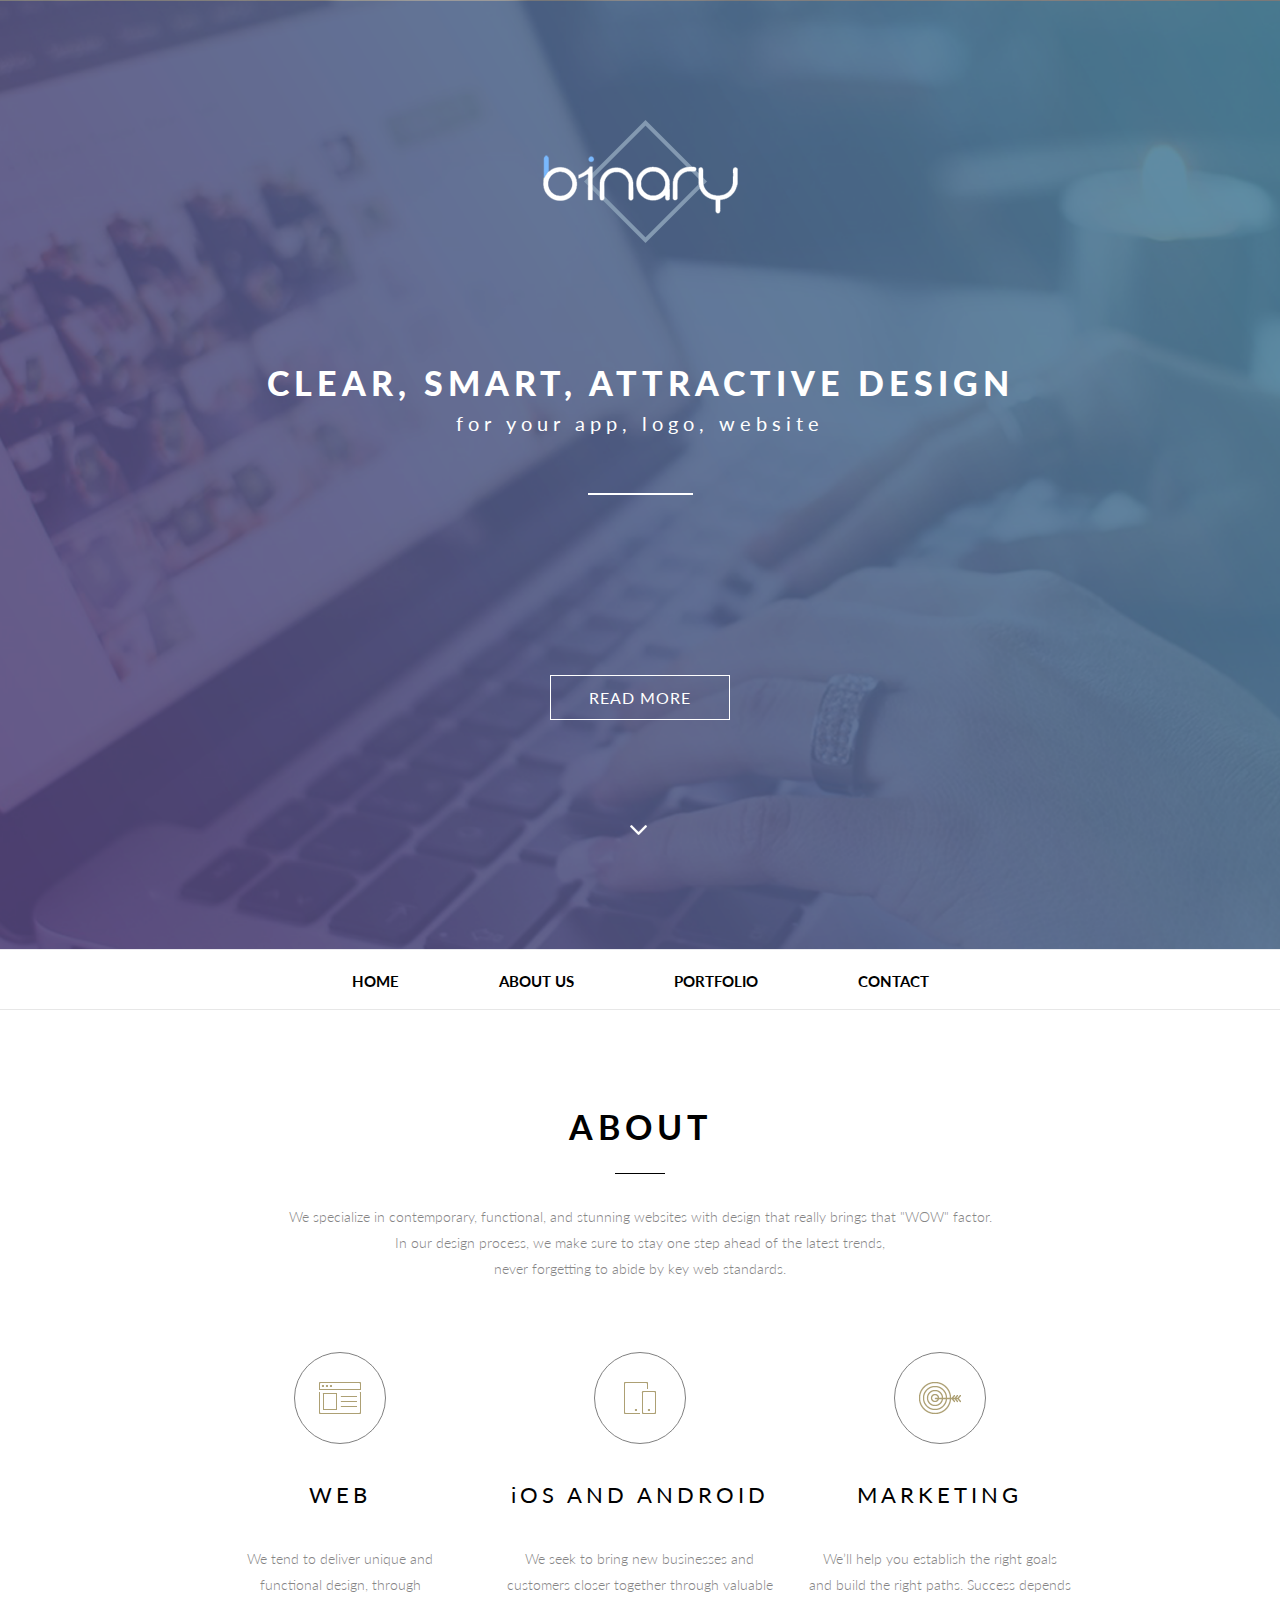
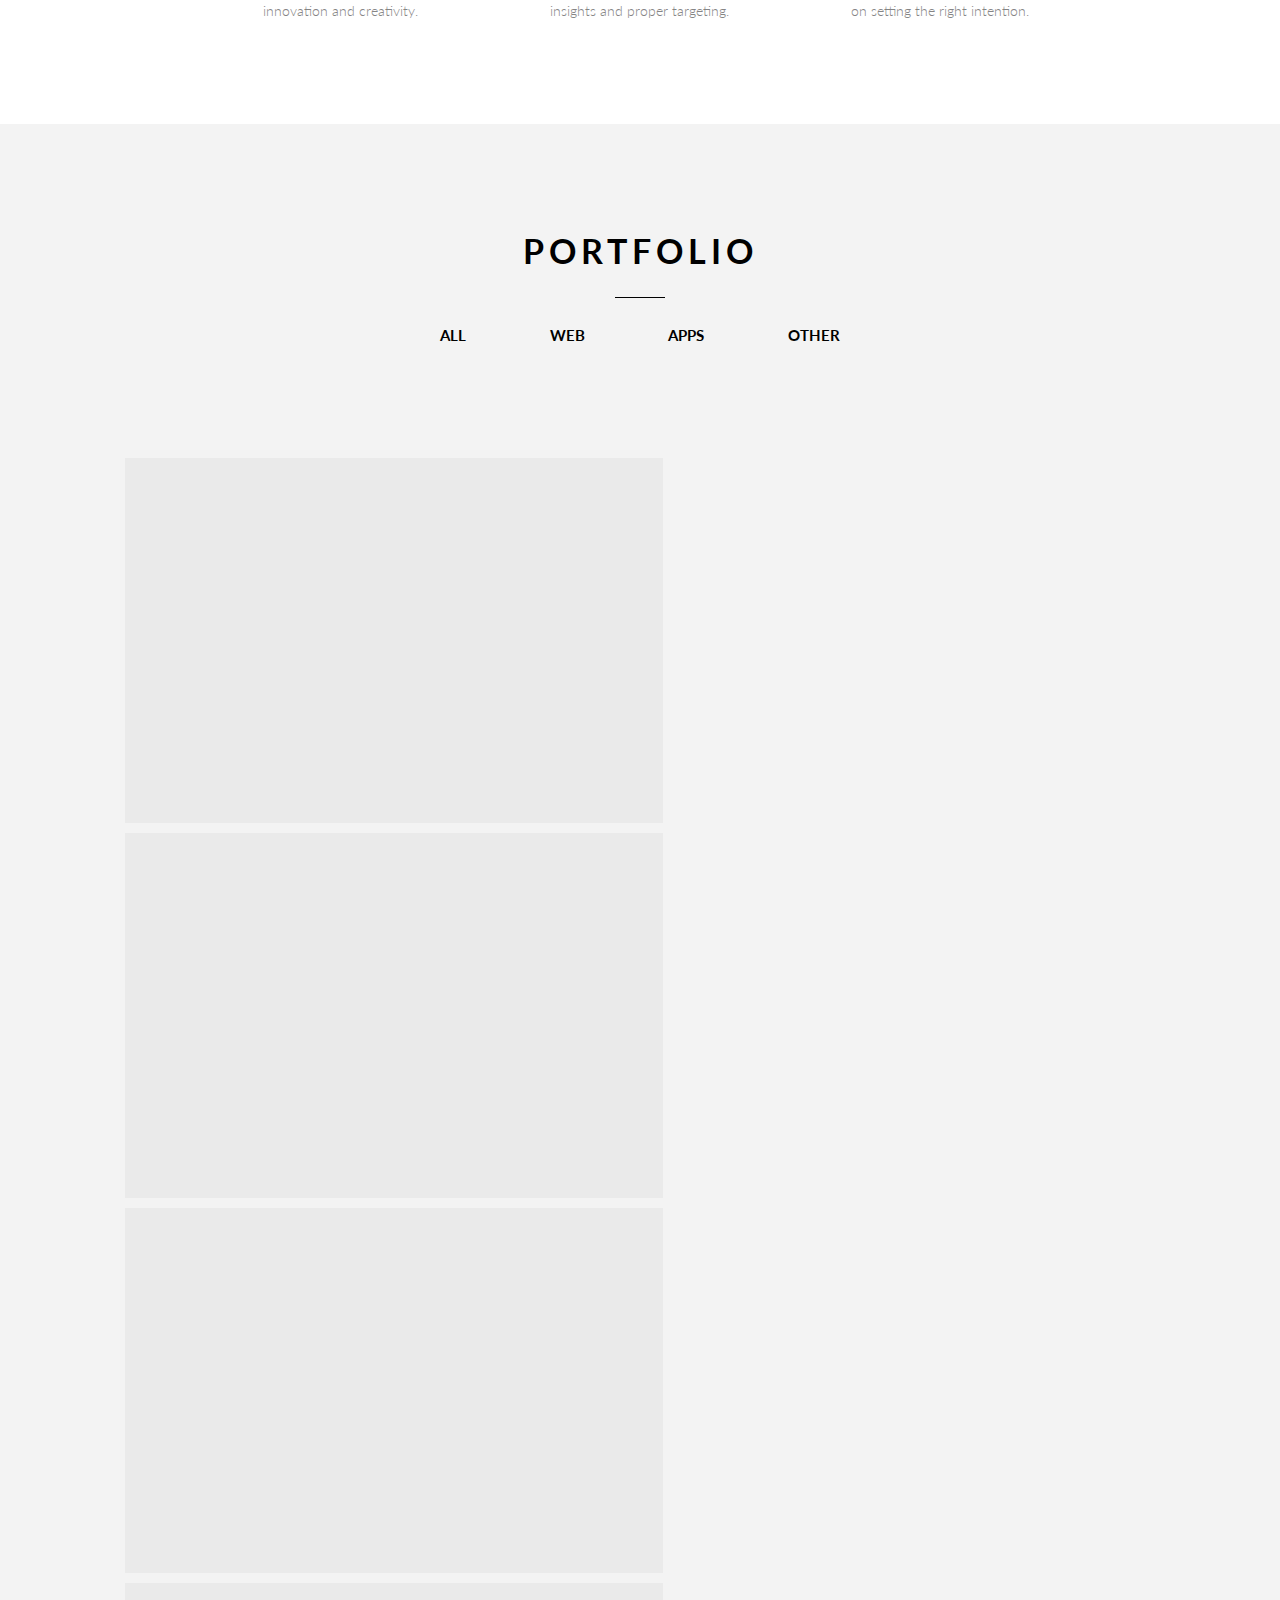
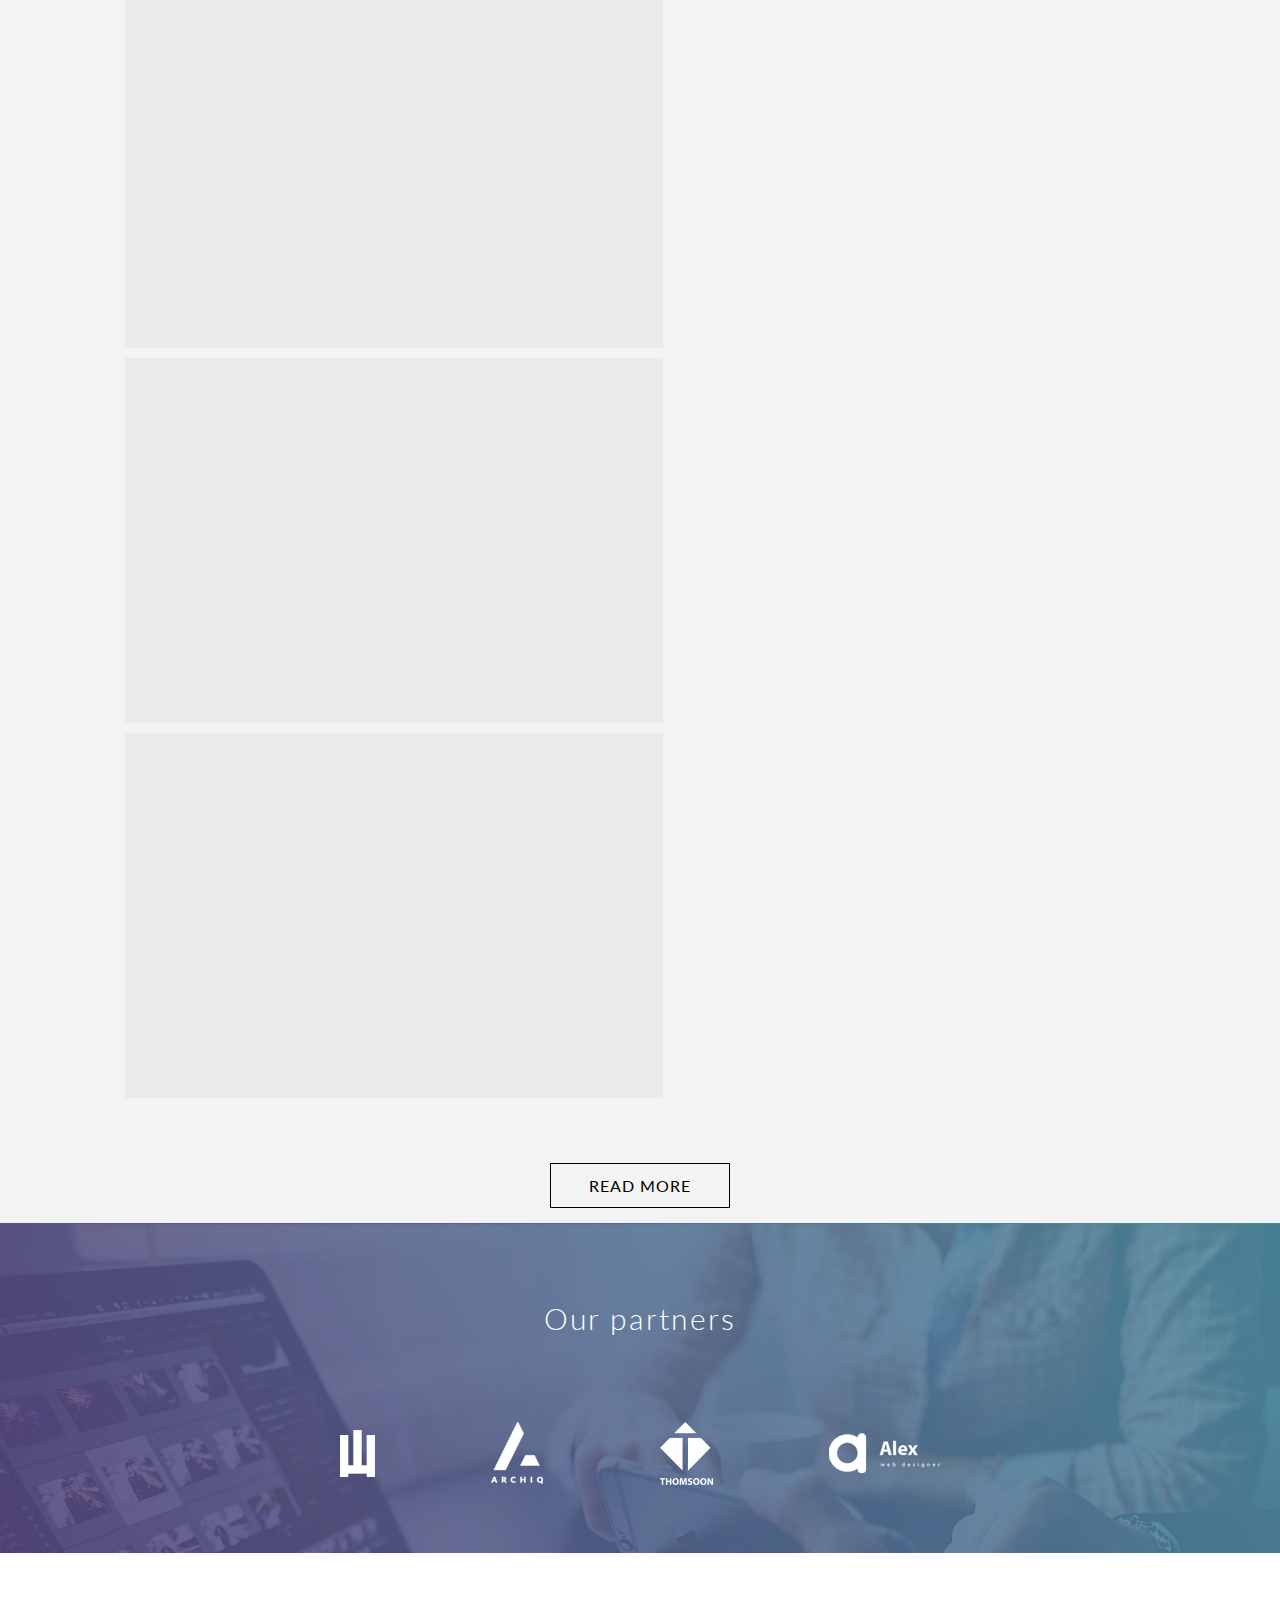
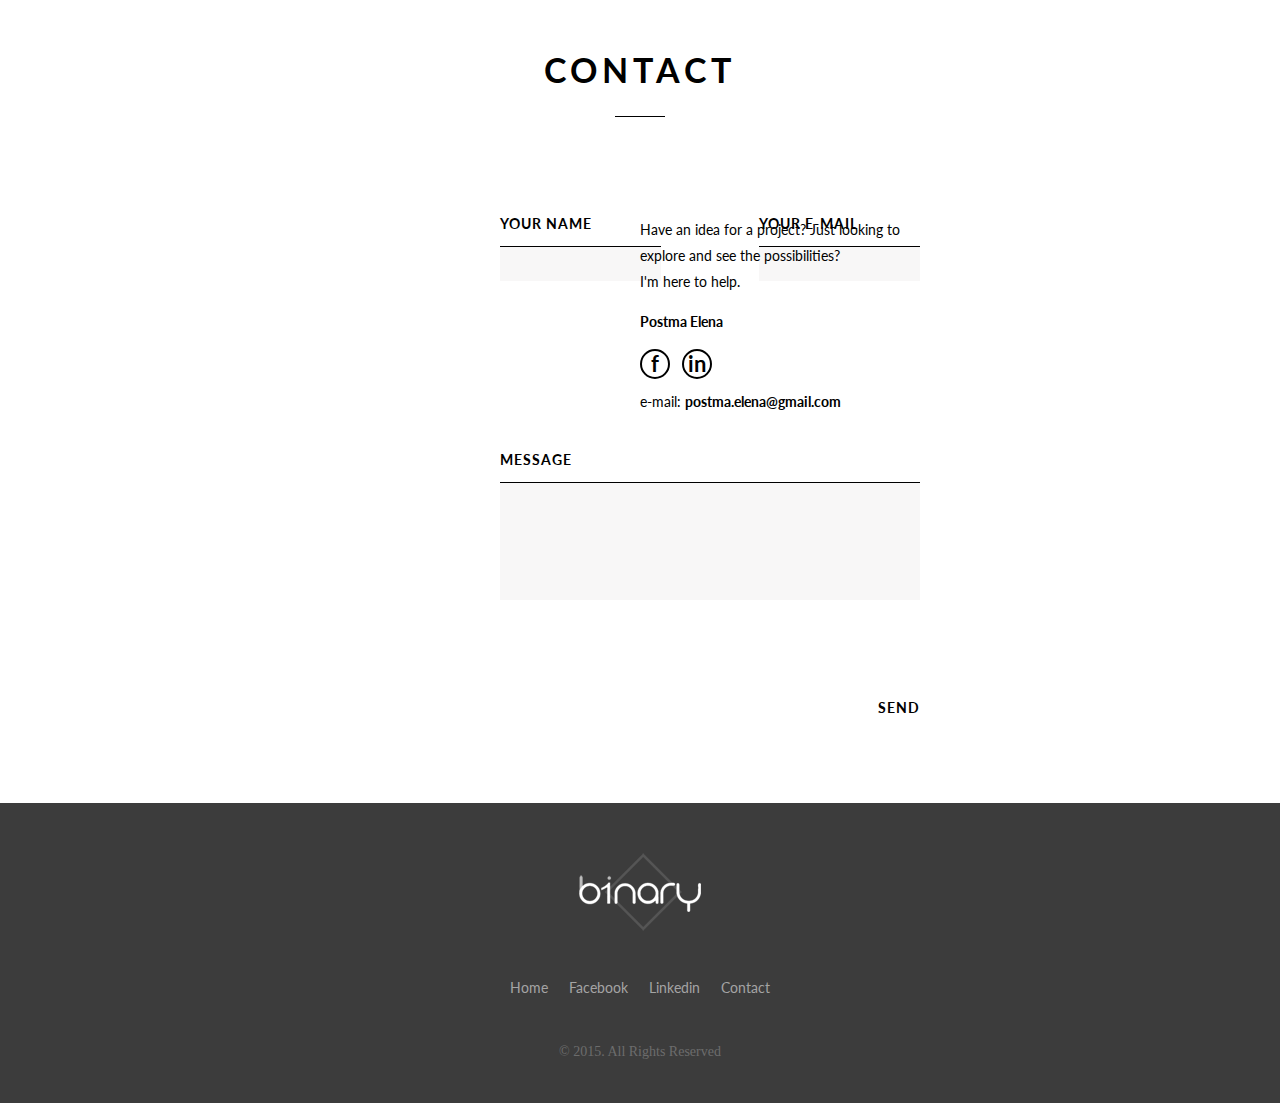
<file: index.html>
<!DOCTYPE html>
<html lang="en">

<head>
    <meta charset="UTF-8">
    <meta http-equiv="X-UA-Compatible" content="IE=edge">
    <meta name="viewport" content="width=device-width, initial-scale=1.0">
    <title>Binary</title>
    <link rel="stylesheet" href="./style/style.css">
    <link rel="preconnect" href="https://fonts.googleapis.com">
    <link rel="preconnect" href="https://fonts.gstatic.com" crossorigin>
    <link href="https://fonts.googleapis.com/css2?family=Lato:wght@300;400;700&display=swap" rel="stylesheet">
</head>

<body>
    <div class="body">
        <header class="header" id="home-id">
            <div class="header__logo">
                <img src="./img/header/logo.svg" alt="logo" class="logo">
            </div>
            <div class="header__text">Clear, smart, attractive design</br>
                for your app, logo, website</div>
            <div class="header__line line"></div>
            <a href="#about-id"><button class="header__button button">READ MORE</button></a>
            <div class="header__arrowDown">
                <img src="./img/header/Arrow-down.svg" alt="arrow" class="arrow">
            </div>
        </header>
        <nav class="main-menu">
            <ul class="menu">
                <li class="menu__item"><a href="#home-id">HOME</a></li>
                <li class="menu__item"><a href="#about-id">ABOUT US</a></li>
                <li class="menu__item"><a href="#portfolio-id">PORTFOLIO</a></li>
                <li class="menu__item"><a href="#contact-id">CONTACT</a></li>
            </ul>
        </nav>
        <div class="about">
            <div class="about__body">
                <div class="about__title title" id="about-id">ABOUT</div>
                <div class="about__text">We specialize in contemporary, functional, and stunning websites with design
                    that really brings that "WOW" factor.</br> In our design process, we make sure to stay one step
                    ahead of the latest trends,</br> never forgetting to abide by key web standards.</div>
                <div class="about__row">
                    <div class="about__column">
                        <div class="about-item item">
                            <div class="about-item__img">
                                <img src="./img/about/img1.svg" alt="img">
                            </div>
                            <div class="about-item__header">WEB</div>
                            <div class="about-item__text">We tend to deliver unique and </br>functional design,
                                through</br> innovation and creativity.</div>
                        </div>
                    </div>
                    <div class="about__column">
                        <div class="about-item item">
                            <div class="about-item__img">
                                <img src="./img/about/img2.svg" alt="img">
                            </div>
                            <div class="about-item__header">iOS AND ANDROID</div>
                            <div class="about-item__text">We seek to bring new businesses and </br>customers closer
                                together through valuable </br>insights and proper targeting.</div>
                        </div>
                    </div>
                    <div class="about__column">
                        <div class="about-item item">
                            <div class="about-item__img">
                                <img src="./img/about/img3.svg" alt="img">
                            </div>
                            <div class="about-item__header">MARKETING</div>
                            <div class="about-item__text">We’ll help you establish the right goals </br>and build the
                                right paths. Success depends </br>on setting the right intention.</div>
                        </div>
                    </div>
                </div>
            </div>
        </div>
        <div class="portfolio" id="portfolio-id">
            <div class="portfolio__body">
                <div class="porfolio__title title">PORTFOLIO</div>
                <nav class="portfolio__navigation">
                    <ul class="portfolio-menu">
                        <li class="portfolio-menu__item"><a href="#">ALL</a></li>
                        <li class="portfolio-menu__item"><a href="#">WEB</a></li>
                        <li class="portfolio-menu__item"><a href="#">APPS</a></li>
                        <li class="portfolio-menu__item"><a href="#">OTHER</a></li>
                    </ul>
                </nav>
                <div class="portfolio__container">
                    <div class="container-item"></div>
                    <div class="container-item"></div>
                    <div class="container-item"></div>
                    <div class="container-item"></div>
                    <div class="container-item"></div>
                    <div class="container-item"></div>
                </div>
                <button class="portfolio__button button">READ MORE</button>
            </div>
        </div>
        <div class="partners">
            <div class="partners__body">
                <div class="partners__header">Our partners</div>
                <div class="partners__logos">
                    <div class="partners__row">
                        <div class="partners__columns">
                            <img src="./img/partners/partner1.png" alt="partner">
                        </div>
                        <div class="partners__columns">
                            <img src="./img/partners/partner2.png" alt="partner">
                        </div>
                        <div class="partners__columns">
                            <img src="./img/partners/partner3.png" alt="partner">
                        </div>
                        <div class="partners__columns">
                            <img src="./img/partners/partner4.png" alt="partner">
                        </div>
                    </div>
                </div>
            </div>
        </div>
        <div class="contact" id="contact-id">
            <div class="contact__body">
                <div class="contact__title title">CONTACT</div>
                <div class="contact__row">
                <div class="contact__column">
                    <div class="form">
                        <div class="form__row">
                            <div class="form__name short-form">
                                <div class="short-form__header">YOUR NAME</div>
                                <input class="short-form__input"></input>
                            </div>
                            <div class="form__email short-form">
                                <div class="short-form__header">YOUR E-MAIL</div>
                                <input class="short-form__input"></input>
                            </div>
                        </div>
                        <div class="form__row">
                            <div class="form__message large-form">
                                <div class="large-form__header">MESSAGE</div>
                                <input class="large-form__input"></input>
                            </div>
                        </div>
                        <div class="form__send-row">
                            <button class="form__send">SEND</button>
                        </div>
                    </div>
                </div>
                <div class="contact__column">
                    <div class="contact__text">
                        <p class="contact__p">Have an idea for a project? Just looking to </br>
                            explore and see the possibilities?</br>
                            I'm here to help.
                        </p>
                        <p class="contact__p"><b>Postma Elena</b></p>
                        <div class="socials">
                            <a href="#"><div class="contact__f social">f</div></a>
                            <a href="#"><div class="contact__in social">in</div></a>
                        </div>
                        <p class="contact__p">e-mail: <b>postma.elena@gmail.com</b></p>
                    </div>
                </div>
            </div>
            </div>
        </div>
        <footer class="footer">
            <div class="footer__body">
                <div class="footer__logo">
                    <img src="./img/footer/logo-footer.svg" alt="logo" class="logo">
                </div>
                <div>
                    <ul class="footer-menu">
                        <li class="footer-menu__item"><a href="#home-id">Home</a></li>
                        <li class="footer-menu__item"><a href="#">Facebook</a></li>
                        <li class="footer-menu__item"><a href="#">Linkedin</a></li>
                        <li class="footer-menu__item"><a href="#contact-id">Contact</a></li>
                    </ul>
                </div>
                <div class="footer__text">© 2015. All Rights Reserved </div>
            </div>
        </footer>
    </div>
</body>

</html>
</file>
<file: style/style.css>
@charset "UTF-8";
@import url("https://fonts.googleapis.com/css2?family=Lato:wght@300;400;700&display=swap");
/*Обнуление*/
* {
  padding: 0;
  margin: 0;
  border: 0;
}

*, *:before, *:after {
  -webkit-box-sizing: border-box;
  box-sizing: border-box;
}

:focus, :active {
  outline: none;
}

a:focus, a:active {
  outline: none;
}

nav, footer, header, aside {
  display: block;
}

html, body {
  height: 100%;
  width: 100%;
  font-size: 100%;
  line-height: 1;
  font-size: 14px;
  -ms-text-size-adjust: 100%;
  -moz-text-size-adjust: 100%;
  -webkit-text-size-adjust: 100%;
}

input, button, textarea {
  font-family: inherit;
}

input::-ms-clear {
  display: none;
}

button {
  cursor: pointer;
}

button::-moz-focus-inner {
  padding: 0;
  border: 0;
}

a, a:visited {
  text-decoration: none;
  color: inherit;
}

a:hover {
  text-decoration: none;
}

ul li {
  list-style: none;
}

img {
  vertical-align: top;
}

h1, h2, h3, h4, h5, h6 {
  font-size: inherit;
  font-weight: inherit;
}

/*--------------------*/
body {
  width: 100%;
  height: 100%;
  font-family: "Lato";
}

.header {
  width: 100%;
  height: 950px;
  background: url(../img/header/BG-Header.png) no-repeat;
  background-size: cover;
}

.header__logo {
  max-width: -webkit-max-content;
  max-width: -moz-max-content;
  max-width: max-content;
  max-height: -webkit-max-content;
  max-height: -moz-max-content;
  max-height: max-content;
  margin: 0 auto;
  padding: 120px;
}

.header__text {
  text-align: center;
  color: #ffffff;
  letter-spacing: 5px;
  line-height: 40px;
  font-weight: 400;
  font-size: 20px;
  margin: 0 0 50px 0;
}

.header__text:first-line {
  font-size: 34px;
  font-weight: 900;
  text-transform: uppercase;
}

.header__line {
  margin: 50px auto;
}

.header__button {
  margin: 130px auto;
}

.header__arrowDown {
  position: absolute;
  width: 20px;
  height: 20px;
  left: 0;
  right: 0;
  margin: 280px auto;
}

.line {
  width: 105px;
  height: 2px;
  background: #ffffff;
}

.button {
  position: absolute;
  left: 0;
  right: 0;
  width: 180px;
  height: 45px;
  color: #ffffff;
  border: 1px solid #ffffff;
  font-weight: 400;
  font-size: 16px;
  letter-spacing: 1px;
  text-align: center;
  line-height: 40px;
  background: transparent;
}

.main-menu {
  height: 60px;
  width: 100%;
  position: -webkit-sticky;
  position: sticky;
  top: 0;
  background: #ffffff;
  border-bottom: 1px solid #e7e7e7;
  z-index: 1;
}

.menu {
  display: -webkit-box;
  display: -ms-flexbox;
  display: flex;
  -webkit-box-pack: center;
      -ms-flex-pack: center;
          justify-content: center;
  -webkit-box-align: center;
      -ms-flex-align: center;
          align-items: center;
}

.menu__item {
  margin: 24px 50px;
  font-size: 15px;
  font-weight: 700;
  color: #000;
}

.menu__item a:hover {
  color: #ada074;
}

.about__body {
  max-width: 900px;
  margin: 100px auto;
}

.about__column {
  width: 33.3333%;
}

.about__title {
  margin: 0 0 30px 0;
}

.about__text {
  font-size: 14px;
  line-height: 26px;
  color: #868585;
  font-weight: 300;
  text-align: center;
  margin: 0 0 70px 0;
}

.about__row {
  display: -webkit-box;
  display: -ms-flexbox;
  display: flex;
  -webkit-box-orient: horizontal;
  -webkit-box-direction: normal;
      -ms-flex-direction: row;
          flex-direction: row;
  -webkit-box-pack: center;
      -ms-flex-pack: center;
          justify-content: center;
  -webkit-box-align: center;
      -ms-flex-align: center;
          align-items: center;
}

.title {
  position: relative;
  font-size: 34px;
  letter-spacing: 5px;
  color: #000;
  font-weight: 700;
  text-align: center;
  padding: 0 0 30px 0;
}

.title:after {
  content: '';
  position: absolute;
  width: 50px;
  bottom: 0;
  height: 1px;
  left: 50%;
  background: #000;
  margin: 0 0 0 -25px;
}

.about-item__img {
  display: -webkit-box;
  display: -ms-flexbox;
  display: flex;
  -webkit-box-align: center;
      -ms-flex-align: center;
          align-items: center;
  -webkit-box-pack: center;
      -ms-flex-pack: center;
          justify-content: center;
  margin: 0 auto;
  border: 1px solid grey;
  border-radius: 50%;
  width: 92px;
  height: 92px;
}

.about-item__header {
  font-size: 22px;
  letter-spacing: 4px;
  color: #000000;
  font-weight: 400;
  text-align: center;
  margin: 40px 0;
}

.about-item__text {
  font-size: 14px;
  line-height: 26px;
  color: #868585;
  font-weight: 300;
  text-align: center;
}

.item {
  -webkit-box-align: center;
      -ms-flex-align: center;
          align-items: center;
  -webkit-box-pack: center;
      -ms-flex-pack: center;
          justify-content: center;
}

.portfolio__body {
  max-width: 100%;
  max-height: -webkit-max-content;
  max-height: -moz-max-content;
  max-height: max-content;
  background: #f3f3f3;
  padding: 110px;
}

.portfolio__navigation {
  width: 400px;
  margin: 0 auto;
  padding: 0 0 100px 0;
}

.portfolio__container {
  position: relative;
  margin: 0 auto;
  display: -webkit-box;
  display: -ms-flexbox;
  display: flex;
  max-width: 1130px;
  max-height: -webkit-max-content;
  max-height: -moz-max-content;
  max-height: max-content;
  -webkit-box-pack: justify;
      -ms-flex-pack: justify;
          justify-content: space-between;
  -ms-flex-wrap: wrap;
      flex-wrap: wrap;
  -webkit-box-align: center;
      -ms-flex-align: center;
          align-items: center;
  padding: 10px;
}

.portfolio__button {
  color: #000;
  border-color: #000;
  margin: 50px auto;
}

.portfolio-menu {
  margin: 30px 0px auto;
  display: -webkit-box;
  display: -ms-flexbox;
  display: flex;
  -webkit-box-pack: justify;
      -ms-flex-pack: justify;
          justify-content: space-between;
  -webkit-box-align: center;
      -ms-flex-align: center;
          align-items: center;
}

.portfolio-menu__item {
  font-size: 15px;
  font-weight: 700;
  color: #000;
}

.portfolio-menu__item a:hover {
  color: #ada074;
}

.container-item {
  width: 538px;
  height: 365px;
  background: #eaeaea;
  margin: 5px;
}

.partners__body {
  background: url(../img/partners/partner-bg.png) no-repeat;
  width: 100%;
  background-size: cover;
}

.partners__header {
  padding: 80px 0 120px;
  font-size: 30px;
  letter-spacing: 2px;
  color: #ffffff;
  font-weight: 300;
  text-align: center;
}

.partners__row {
  display: -webkit-box;
  display: -ms-flexbox;
  display: flex;
  width: 600px;
  height: 70px;
  -webkit-box-pack: justify;
      -ms-flex-pack: justify;
          justify-content: space-between;
  -webkit-box-align: center;
      -ms-flex-align: center;
          align-items: center;
  margin: 0 auto;
  padding-bottom: 100px;
}

.contact {
  width: 100%;
  height: 850px;
}

.contact__body {
  padding: 100px 500px;
  background: #ffffff;
}

.contact__title {
  margin: 0 0 100px 0;
}

.contact__row {
  display: -webkit-box;
  display: -ms-flexbox;
  display: flex;
  -webkit-box-orient: horizontal;
  -webkit-box-direction: normal;
      -ms-flex-direction: row;
          flex-direction: row;
}

.contact__column {
  width: 50%;
}

.contact__text {
  width: 260px;
  height: 200px;
  font-size: 14px;
  line-height: 26px;
  color: #000;
}

.contact__p {
  margin-bottom: 1em;
}

.contact__img {
  width: 28px;
  height: 28px;
  border-radius: 14px;
  background-color: rgba(255, 255, 255, 0);
  border: 2px solid #1e1e1e;
}

.socials {
  width: 72px;
  height: 30px;
  margin: 10px 0;
  display: -webkit-box;
  display: -ms-flexbox;
  display: flex;
  -webkit-box-pack: justify;
      -ms-flex-pack: justify;
          justify-content: space-between;
}

.social {
  font-size: 22px;
  font-weight: bold;
  width: 30px;
  height: 30px;
  display: -webkit-box;
  display: -ms-flexbox;
  display: flex;
  -webkit-box-align: center;
      -ms-flex-align: center;
          align-items: center;
  -webkit-box-pack: center;
      -ms-flex-pack: center;
          justify-content: center;
  border: 2px solid #000;
  border-radius: 50%;
}

.form {
  width: 420px;
  height: 390px;
}

.form__row {
  width: 100%;
  height: 45%;
  margin: 0 0 60px 0;
  display: -webkit-box;
  display: -ms-flexbox;
  display: flex;
  -webkit-box-pack: justify;
      -ms-flex-pack: justify;
          justify-content: space-between;
}

.form__send {
  font-size: 14px;
  letter-spacing: 1px;
  color: #000;
  font-weight: 700;
  background: #ffffff;
}

.form__send-row {
  height: 10%;
  display: -webkit-box;
  display: -ms-flexbox;
  display: flex;
  -webkit-box-pack: end;
      -ms-flex-pack: end;
          justify-content: end;
}

.short-form__header {
  font-size: 14px;
  letter-spacing: 1px;
  color: #000;
  font-weight: 700;
  text-align: left;
  margin: 0 0 15px 0;
}

.short-form__input {
  width: 161px;
  height: 35px;
  background-color: #f8f7f7;
  border-top: 1px solid #000;
}

.large-form__header {
  font-size: 14px;
  letter-spacing: 1px;
  color: #000000;
  font-weight: 700;
  text-align: left;
  margin: 0 0 15px 0;
}

.large-form__input {
  width: 420px;
  height: 118px;
  background-color: #f8f7f7;
  border-top: 1px solid #000;
}

.footer {
  width: 100%;
  height: 300px;
  background: #3c3c3c;
}

.footer__logo {
  width: -webkit-max-content;
  width: -moz-max-content;
  width: max-content;
  margin: 0 auto;
  padding: 50px;
}

.footer__text {
  width: -webkit-max-content;
  width: -moz-max-content;
  width: max-content;
  margin: 0 auto;
  font-size: 14px;
  color: #6c6c6c;
  font-family: "Myriad Pro";
}

.footer-menu {
  display: -webkit-box;
  display: -ms-flexbox;
  display: flex;
  -webkit-box-pack: justify;
      -ms-flex-pack: justify;
          justify-content: space-between;
  -webkit-box-align: center;
      -ms-flex-align: center;
          align-items: center;
  margin: 0 auto 50px;
  width: 260px;
}

.footer-menu__item {
  font-size: 14px;
  color: #a4a4a4;
  font-weight: 400;
}
</file>
